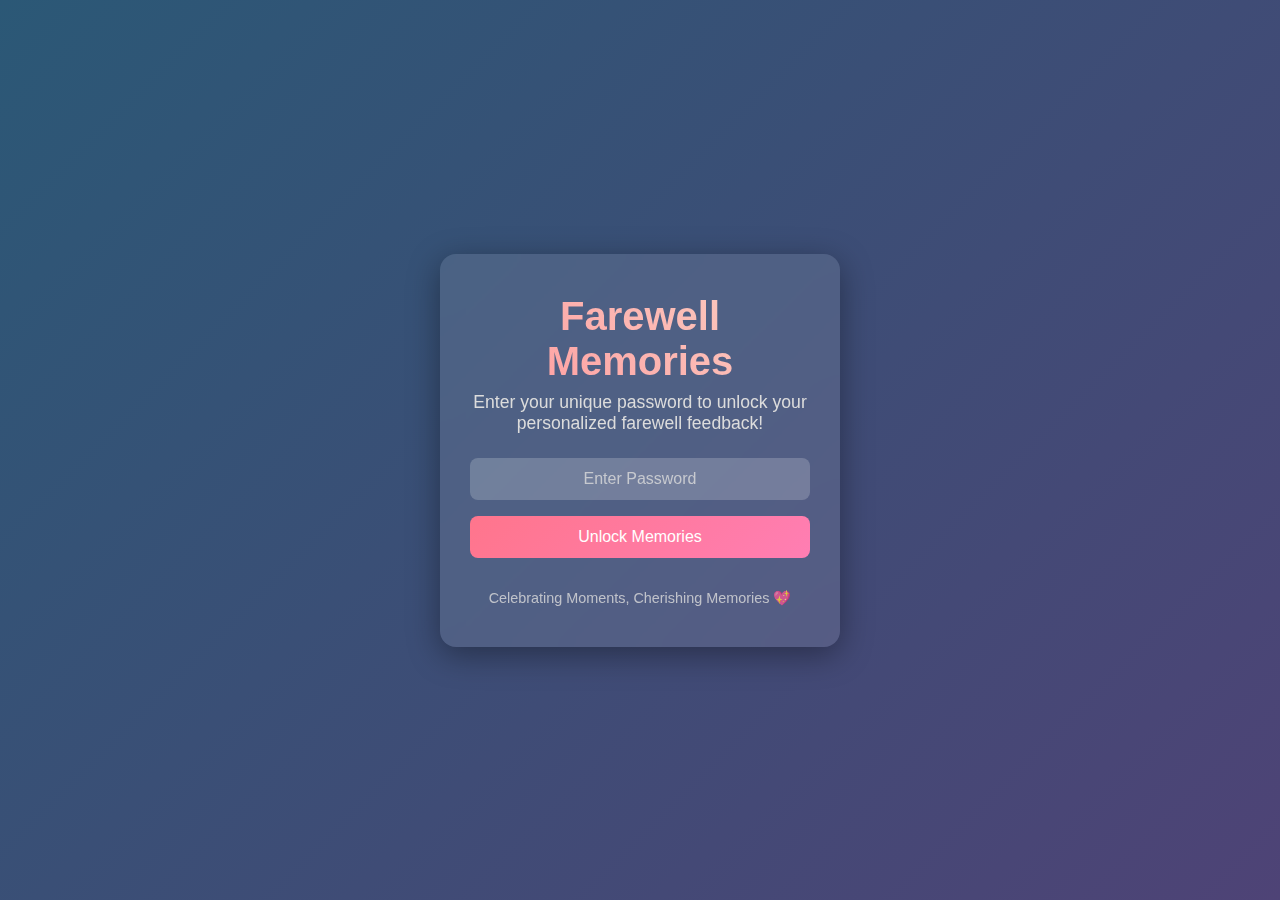
<file: index.html>
<!DOCTYPE html>
<html lang="en">
<head>
  <meta charset="UTF-8">
  <meta name="viewport" content="width=device-width, initial-scale=1.0">
  <meta http-equiv="X-UA-Compatible" content="ie=edge">
  <title>Farewell Memories Portal</title>
  <link rel="stylesheet" href="styles.css">
  <link href="https://fonts.googleapis.com/css2?family=Roboto:wght@300;500&display=swap" rel="stylesheet">
</head>
<body>
  <div class="container">
    <header>
      <h1 class="title">Farewell Memories</h1>
      <p class="subtitle">Enter your unique password to unlock your personalized farewell feedback!</p>
    </header>

    <div class="login-box">
      <input type="password" id="password" class="password-input" placeholder="Enter Password">
      <button onclick="validatePassword()" class="submit-btn">Unlock Memories</button>
    </div>

    <footer>
      <p>Celebrating Moments, Cherishing Memories 💖</p>
    </footer>
  </div>

  <script>
    function validatePassword() {
      // Mapping of passwords to feedback pages
      const passwordMapping = {
        "LadyBoss25'": "feedback1.html",
        "GoldenBoy25'": "feedback2.html",
        "SarcasticBoy25'": "feedback3.html",
        "JollyBoy25'": "feedback4.html",
        "SilentBoy25'": "feedback5.html",
        "UnoBoy25'": "feedback6.html",
      };

      const password = document.getElementById("password").value;
      if (passwordMapping[password]) {
        window.location.href = passwordMapping[password];
      } else {
        alert("Incorrect Password! Please try again.");
      }
    }
  </script>
</body>
</html>
</file>
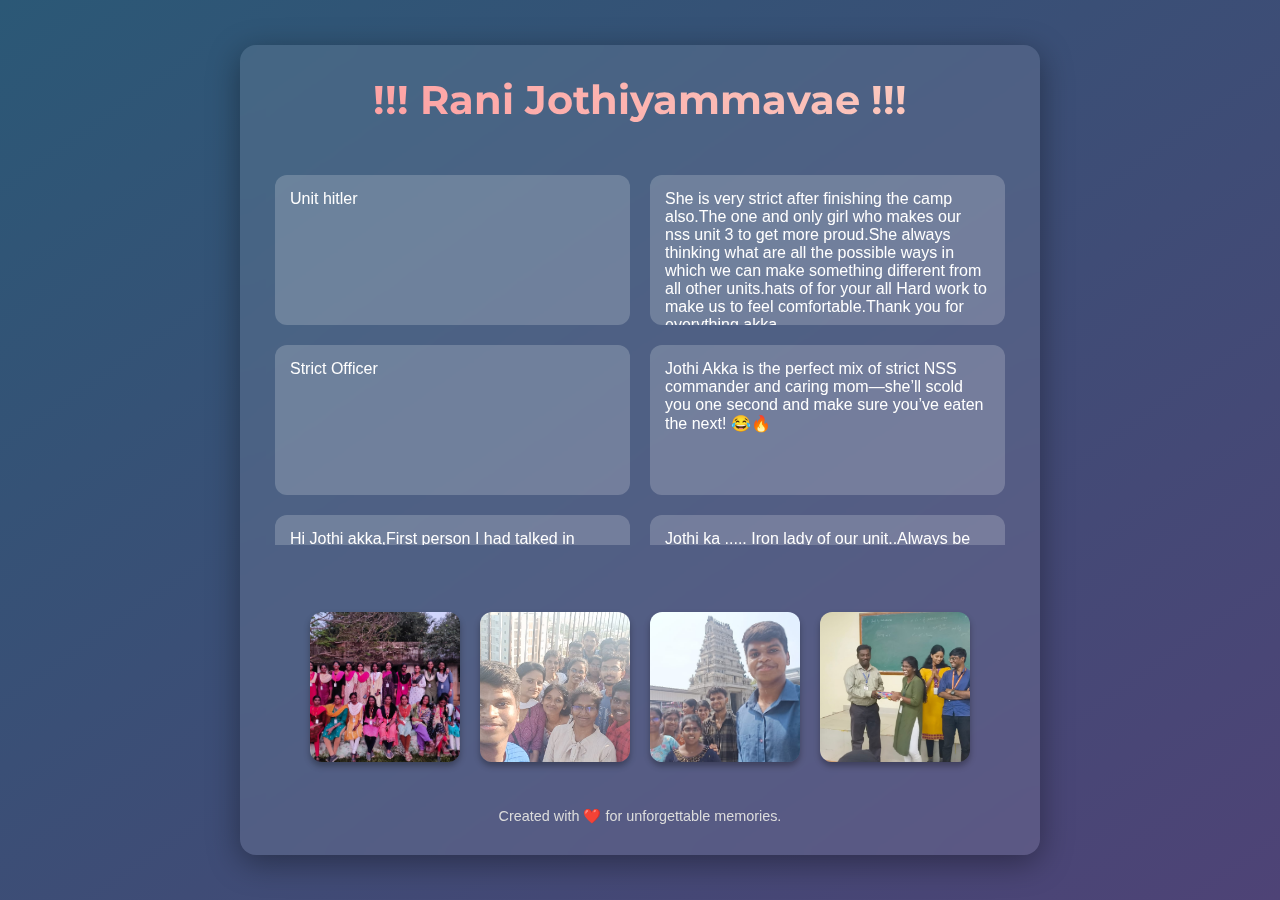
<file: feedback1.html>
<!DOCTYPE html>
<html lang="en">
<head>
  <meta charset="UTF-8">
  <meta name="viewport" content="width=device-width, initial-scale=1.0">
  <title>Farewell Feedback</title>
  <link href="https://fonts.googleapis.com/css2?family=Roboto:wght@300;500&family=Montserrat:wght@600&display=swap" rel="stylesheet">
  <style>
    * {
      margin: 0;
      padding: 0;
      box-sizing: border-box;
    }

    body {
      font-family: 'Poppins', sans-serif;
      background: linear-gradient(145deg, #2b5876, #4e4376);
      color: #ffffff;
      height: 100vh;
      display: flex;
      align-items: center;
      justify-content: center;
    }

    .container {
      background: rgba(255, 255, 255, 0.1);
      backdrop-filter: blur(10px);
      border-radius: 16px;
      padding: 30px;
      width: 90%;
      max-width: 800px;
      height: 90vh;
      text-align: center;
      box-shadow: 0 8px 32px 0 rgba(0, 0, 0, 0.37);
      display: flex;
      flex-direction: column;
      justify-content: space-between;
    }

    h1 {
      font-size: 2.5rem;
      font-family: 'Montserrat', sans-serif;
      background: -webkit-linear-gradient(45deg, #ff9a9e, #fad0c4);
      -webkit-background-clip: text;
      -webkit-text-fill-color: transparent;
    }

    .feedback-section {
      display: grid;
      grid-template-columns: 1fr 1fr;
      gap: 20px;
      overflow: auto;
      max-height: 50%;
      padding: 5px;
    }

    .feedback-box {
      background: rgba(255, 255, 255, 0.2);
      padding: 15px;
      border-radius: 12px;
      height: 150px;
      overflow-y: auto;
      font-size: 1rem;
      color: #ffffff;
      text-align: left;
    }

    .feedback-box::-webkit-scrollbar {
      width: 8px;
    }

    .feedback-box::-webkit-scrollbar-thumb {
      background-color: #ffffff60;
      border-radius: 4px;
    }

    .image-gallery {
      display: flex;
      gap: 20px;
      justify-content: center;
      flex-wrap: wrap;
      margin-top: 20px;
    }

    .image-gallery img {
      width: 150px;
      height: 150px;
      border-radius: 12px;
      object-fit: cover;
      box-shadow: 0 4px 6px rgba(0, 0, 0, 0.3);
      transition: transform 0.2s ease;
    }

    .image-gallery img:hover {
      transform: scale(1.1);
    }

    footer {
      font-size: 0.9rem;
      color: #dcdcdc;
    }
  </style>
</head>
<body>
  <div class="container">
    <h1>!!! Rani Jothiyammavae !!!</h1>

    <div class="feedback-section">
      <div class="feedback-box">Unit hitler</div>
      <div class="feedback-box">She is very strict after finishing the camp also.The one and only girl who makes our nss unit 3 to get more proud.She always thinking what are all the possible ways in which we can make something different from all other units.hats of for your all Hard work to make us to feel comfortable.Thank you for everything akka</div>
      <div class="feedback-box">Strict Officer</div>
      <div class="feedback-box">Jothi Akka is the perfect mix of strict NSS commander and caring mom—she’ll scold you one second and make sure you’ve eaten the next! 😂🔥</div>
      <div class="feedback-box">Hi Jothi akka,First person I had talked in NSS✨. Romba nalla akka...thanks akka engala ivlo caring ah paathukittadhukku♥️....neenga romba kova pattu paathadhe illa😅🥰....infact neenga help panla na naa NSS la join pandrukkave maaten....so thanks a lots and lots akka🙏🏻✨♥️</div>
      <div class="feedback-box">Jothi ka ..... Iron lady of our unit..Always be bold and happy like this❤️‍🔥</div>
      <div class="feedback-box">Akka ...neenga irundha meet kalakalapa irrukum ka ....serious pora meetku vara guest maari neenga...ka</div>
      <div class="feedback-box">Who is strictly person</div>
      <div class="feedback-box">Responsible sister. Care taker</div>
      <div class="feedback-box">Akka you have been nothing but wonderful throughout this service. But there were time we used to scold you, for being too strict. But the kind heart of you was clearly visible during orphanage visit and camp. THANK YOU for all the support and hard work you've put in.</div>
      <div class="feedback-box">"Enna ragam sir avan" apdinu solra maadiri irukkum. Yenna! palladharava jollyaa irupaanga palla neram summave kurai solline irupaanga silla neram semma strictaa irupaanga pa. Oru sila neram "Enna Enna solran paarunga" apdiyum irukkum. But as always, avanga romba silent but sometimes violent and calm but silent boom. Such a straight forward character pa avanga. 😤😭😎</div>
      <div class="feedback-box">My immediate senior akka</div>
      <div class="feedback-box">PO's daughter ehhh siricha azhaga irukinga so siringa</div>
    </div>

    <div class="image-gallery">
      <img src="j1.jpg" alt="Memory 1">
      <img src="j2.jpg" alt="Memory 2">
      <img src="j3.jpg" alt="Memory 3">
      <img src="j4.jpg" alt="Memory 4">
    </div>

    <footer>
      <p>Created with ❤️ for unforgettable memories.</p>
    </footer>
  </div>
</body>
</html>
</file>
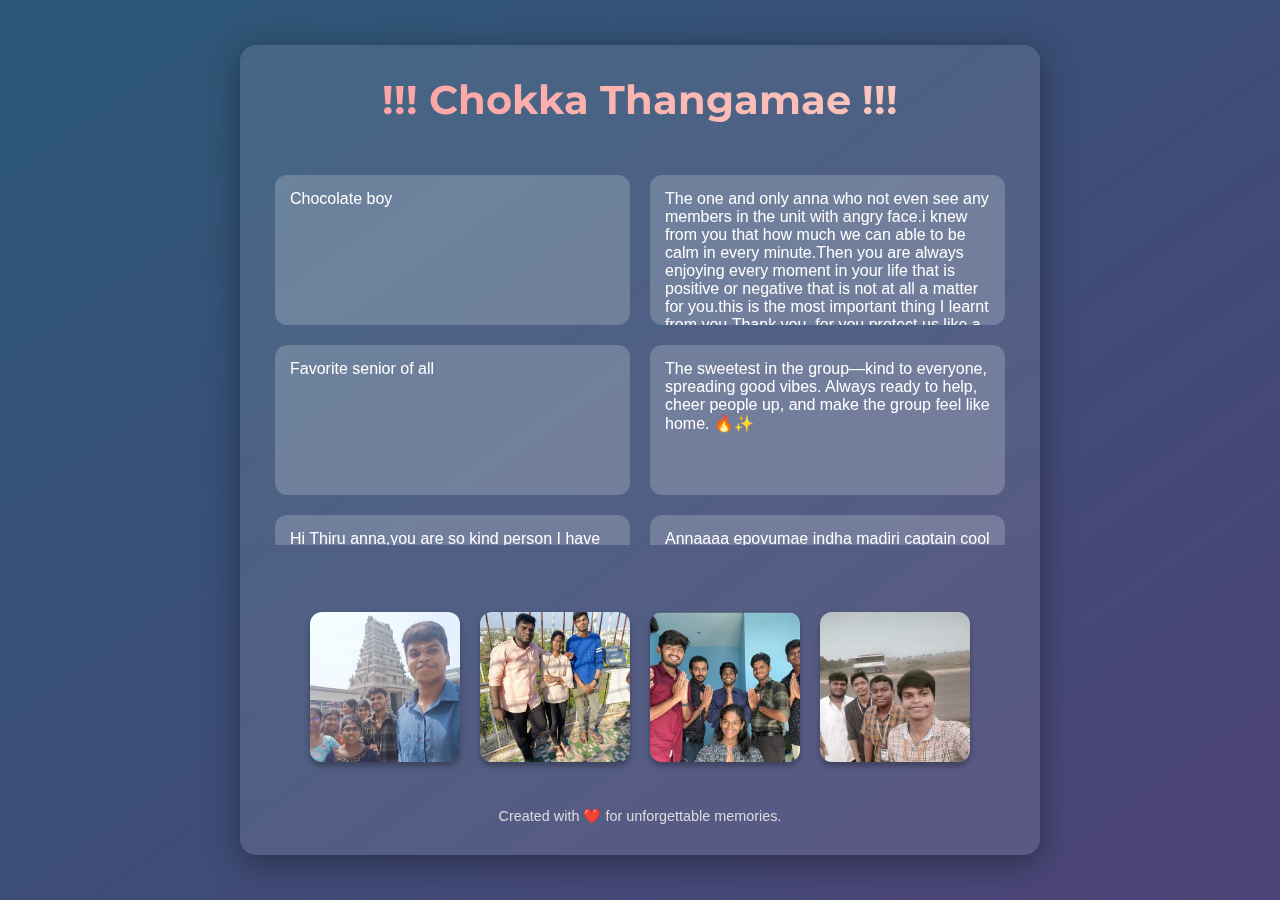
<file: feedback2.html>
<!DOCTYPE html>
<html lang="en">
<head>
  <meta charset="UTF-8">
  <meta name="viewport" content="width=device-width, initial-scale=1.0">
  <title>Farewell Feedback</title>
  <link href="https://fonts.googleapis.com/css2?family=Roboto:wght@300;500&family=Montserrat:wght@600&display=swap" rel="stylesheet">
  <style>
    * {
      margin: 0;
      padding: 0;
      box-sizing: border-box;
    }

    body {
      font-family: 'Poppins', sans-serif;
      background: linear-gradient(145deg, #2b5876, #4e4376);
      color: #ffffff;
      height: 100vh;
      display: flex;
      align-items: center;
      justify-content: center;
    }

    .container {
      background: rgba(255, 255, 255, 0.1);
      backdrop-filter: blur(10px);
      border-radius: 16px;
      padding: 30px;
      width: 90%;
      max-width: 800px;
      height: 90vh;
      text-align: center;
      box-shadow: 0 8px 32px 0 rgba(0, 0, 0, 0.37);
      display: flex;
      flex-direction: column;
      justify-content: space-between;
    }

    h1 {
      font-size: 2.5rem;
      font-family: 'Montserrat', sans-serif;
      background: -webkit-linear-gradient(45deg, #ff9a9e, #fad0c4);
      -webkit-background-clip: text;
      -webkit-text-fill-color: transparent;
    }

    .feedback-section {
      display: grid;
      grid-template-columns: 1fr 1fr;
      gap: 20px;
      overflow: auto;
      max-height: 50%;
      padding: 5px;
    }

    .feedback-box {
      background: rgba(255, 255, 255, 0.2);
      padding: 15px;
      border-radius: 12px;
      height: 150px;
      overflow-y: auto;
      font-size: 1rem;
      color: #ffffff;
      text-align: left;
    }

    .feedback-box::-webkit-scrollbar {
      width: 8px;
    }

    .feedback-box::-webkit-scrollbar-thumb {
      background-color: #ffffff60;
      border-radius: 4px;
    }

    .image-gallery {
      display: flex;
      gap: 20px;
      justify-content: center;
      flex-wrap: wrap;
      margin-top: 20px;
    }

    .image-gallery img {
      width: 150px;
      height: 150px;
      border-radius: 12px;
      object-fit: cover;
      box-shadow: 0 4px 6px rgba(0, 0, 0, 0.3);
      transition: transform 0.2s ease;
    }

    .image-gallery img:hover {
      transform: scale(1.1);
    }

    footer {
      font-size: 0.9rem;
      color: #dcdcdc;
    }
  </style>
</head>
<body>
  <div class="container">
    <h1>!!! Chokka Thangamae !!!</h1>

    <div class="feedback-section">
      <div class="feedback-box">Chocolate boy</div>
      <div class="feedback-box">The one and only anna who not even see any members in the unit with angry face.i knew from you that how much we can able to be calm in every minute.Then you are always enjoying every moment in your life that is positive or negative that is not at all a matter for you.this is the most important thing I learnt from you.Thank you ,for you protect us like a child in every moment during camp days.</div>
      <div class="feedback-box">Favorite senior of all</div>
      <div class="feedback-box">The sweetest in the group—kind to everyone, spreading good vibes. Always ready to help, cheer people up, and make the group feel like home. 🔥✨</div>
      <div class="feedback-box">Hi Thiru anna,you are so kind person I have seen in unit✨...we are blessed to get a senior like you☺️....you are also my department senior....kovam appdi nu oru vaartha irukkuradhu ungalukku theriyumaa theriyaadha nu therla😅 because oru edathula kooda neenga kova pattadhilla...
        Unit la such a kind and good person✨...
        Thanks anna engala avlo caring ah paathukitadhukku🥰🙏🏻😅</div>
      <div class="feedback-box">Annaaaa epovumae indha madiri captain cool ah irunga😇</div>
      <div class="feedback-box">Anna ...unga brotherhood nature romba pidikum then oru leadership ...kind soft hearted aa irundha kooda panna mudiyumna neenga oru example .</div>
      <div class="feedback-box">Who cares us</div>
      <div class="feedback-box">He is my friend beyond my senior. Guider. Well wisher. Favourite.supportive.</div>
      <div class="feedback-box">you are the most sweetest person I've ever seen anna. I've learned so much from seeing you - being calm in all situations, thinking clearly, having proper communications and many more. You stand out in a huge crowd anna. you have a good charisma anna. ALL THE BEST</div>
      <div class="feedback-box">Thangam ku innoru peru thiru annan dhaan. Ella meetlayum seri eventslayum seri ore madhiri brightaa jolliparu aprom ore madhiri aarudhala pesuvaru. Semma calm aana character avaru. Avaroda smile and attitude romba pudikum. I like the best from him. He is very open type pa.😎😎😎🦋</div>
      <div class="feedback-box">Funny anna</div>
    </div>

    <div class="image-gallery">
      <img src="t1.jpg" alt="Memory 1">
      <img src="t2.jpg" alt="Memory 2">
      <img src="t3.jpg" alt="Memory 3">
      <img src="t4.jpg" alt="Memory 4">
    </div>

    <footer>
      <p>Created with ❤️ for unforgettable memories.</p>
    </footer>
  </div>
</body>
</html>
</file>
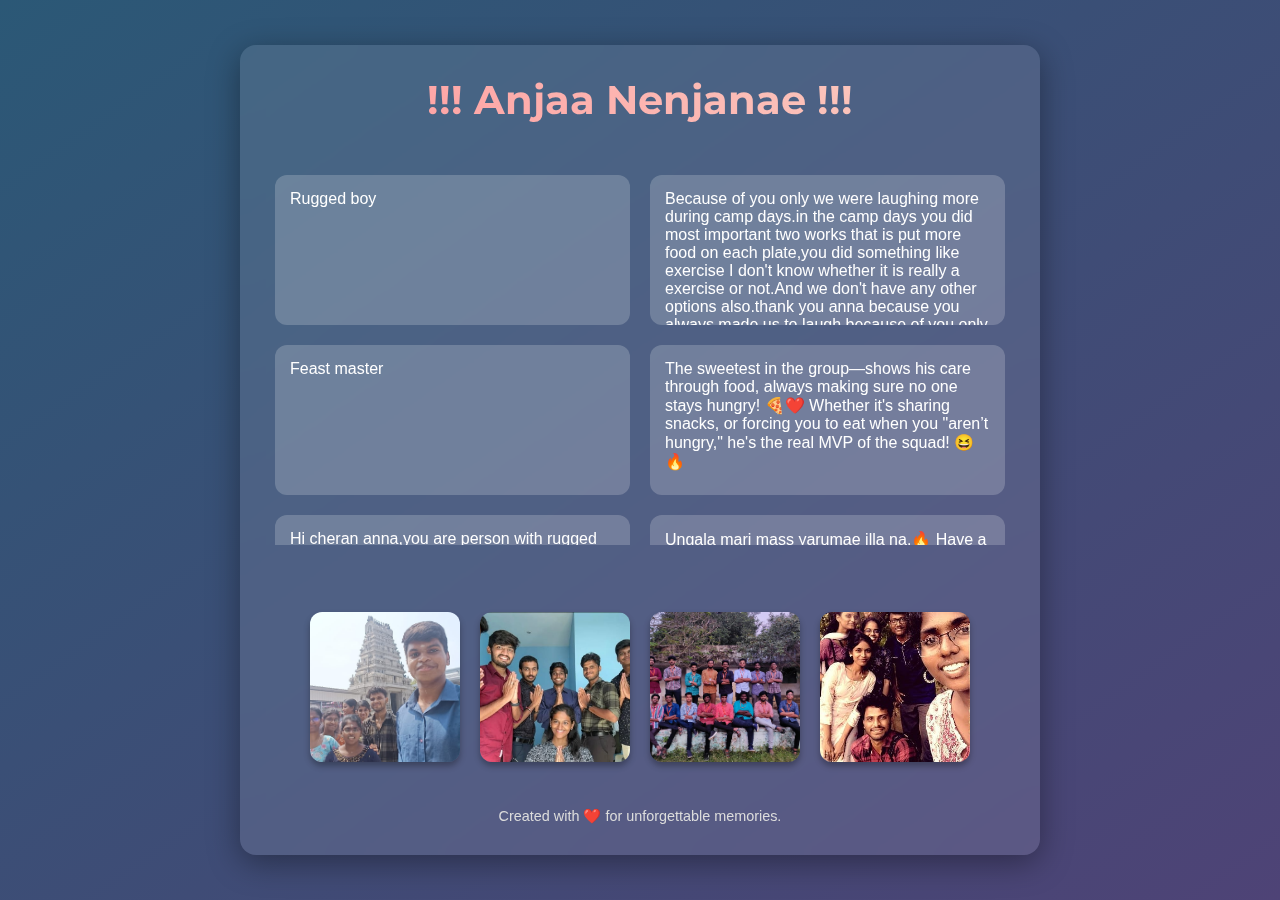
<file: feedback3.html>
<!DOCTYPE html>
<html lang="en">
<head>
  <meta charset="UTF-8">
  <meta name="viewport" content="width=device-width, initial-scale=1.0">
  <title>Farewell Feedback</title>
  <link href="https://fonts.googleapis.com/css2?family=Roboto:wght@300;500&family=Montserrat:wght@600&display=swap" rel="stylesheet">
  <style>
    * {
      margin: 0;
      padding: 0;
      box-sizing: border-box;
    }

    body {
      font-family: 'Poppins', sans-serif;
      background: linear-gradient(145deg, #2b5876, #4e4376);
      color: #ffffff;
      height: 100vh;
      display: flex;
      align-items: center;
      justify-content: center;
    }

    .container {
      background: rgba(255, 255, 255, 0.1);
      backdrop-filter: blur(10px);
      border-radius: 16px;
      padding: 30px;
      width: 90%;
      max-width: 800px;
      height: 90vh;
      text-align: center;
      box-shadow: 0 8px 32px 0 rgba(0, 0, 0, 0.37);
      display: flex;
      flex-direction: column;
      justify-content: space-between;
    }

    h1 {
      font-size: 2.5rem;
      font-family: 'Montserrat', sans-serif;
      background: -webkit-linear-gradient(45deg, #ff9a9e, #fad0c4);
      -webkit-background-clip: text;
      -webkit-text-fill-color: transparent;
    }

    .feedback-section {
      display: grid;
      grid-template-columns: 1fr 1fr;
      gap: 20px;
      overflow: auto;
      max-height: 50%;
      padding: 5px;
    }

    .feedback-box {
      background: rgba(255, 255, 255, 0.2);
      padding: 15px;
      border-radius: 12px;
      height: 150px;
      overflow-y: auto;
      font-size: 1rem;
      color: #ffffff;
      text-align: left;
    }

    .feedback-box::-webkit-scrollbar {
      width: 8px;
    }

    .feedback-box::-webkit-scrollbar-thumb {
      background-color: #ffffff60;
      border-radius: 4px;
    }

    .image-gallery {
      display: flex;
      gap: 20px;
      justify-content: center;
      flex-wrap: wrap;
      margin-top: 20px;
    }

    .image-gallery img {
      width: 150px;
      height: 150px;
      border-radius: 12px;
      object-fit: cover;
      box-shadow: 0 4px 6px rgba(0, 0, 0, 0.3);
      transition: transform 0.2s ease;
    }

    .image-gallery img:hover {
      transform: scale(1.1);
    }

    footer {
      font-size: 0.9rem;
      color: #dcdcdc;
    }
  </style>
</head>
<body>
  <div class="container">
    <h1>!!! Anjaa Nenjanae !!!</h1>

    <div class="feedback-section">
      <div class="feedback-box">Rugged boy</div>
      <div class="feedback-box">Because of you only we were laughing more during camp days.in the camp days you did most important two works that is put more food on each plate,you did something like exercise I don't know whether it is really a exercise or not.And we don't have any other options also.thank you anna because you always made us to laugh.because of you only we had more conversation with each one in the camp.</div>
      <div class="feedback-box">Feast master</div>
      <div class="feedback-box">The sweetest in the group—shows his care through food, always making sure no one stays hungry! 🍕❤️ Whether it's sharing snacks, or forcing you to eat when you "aren’t hungry," he's the real MVP of the squad! 😆🔥</div>
      <div class="feedback-box">Hi cheran anna,you are person with rugged face but with a soft heart❤️...Naa unit vandhadhula irundhu neenga kova pattu paathadhilla😅...mathavanga solli dhaa neenga ivlo terror guy ne theriyum but Naa appdi laam feel pannadhilla anna☺️...you are pakka chocolate boy so appde maintain pannunga😂 rugged boy maari maara vendaam😂... according to me neenga romba jolly type, kind hearted person ✨❤️☺️... thanks for your caring anna 🙏🏻❤️</div>
      <div class="feedback-box">Ungala mari mass yarumae illa na.🔥 Have a great life after college.</div>
      <div class="feedback-box">Veetla oru pasamaana anna irundha evalo thollaiyo avalo tholla cheran anna......</div>
      <div class="feedback-box">Legend in uno cards</div>
      <div class="feedback-box">A brother who is caring and funny.</div>
      <div class="feedback-box">I never knew you were this outspoken until we spoke in camp. Such a good soul. We saw you make some life threatening decisions in camp. you were brave for that. Maintain the his spirit throughout you life anna. ALL THE BEST</div>
      <div class="feedback-box">Yenda... intha annana pathi sollanum naa meen madhiri. Mull neraiya irukkum aana lastaa tasteaa irukkum. Athe madhiri avara naan paartha vidham apdi, athavathu Ella meetlayum seri eventslayum seri kaandu aagamadhiri pesuvan avan. Aana lastaa semma jollyaa palagnaaru. So sweet and salty character.🤬😤😓🥺😅😀</div>
      <div class="feedback-box">At first I thought he was like a mad anna
        But he became more funny after camp</div>
      <div class="feedback-box">Bus stand la oru akka kodave irukingala athu yaruuu?</div>
    </div>

    <div class="image-gallery">
      <img src="Cheran1.jpg" alt="Memory 1">
      <img src="cheran2.jpg" alt="Memory 2">
      <img src="cheran3.jpg" alt="Memory 3">
      <img src="cheran4.jpg" alt="Memory 4">
    </div>

    <footer>
      <p>Created with ❤️ for unforgettable memories.</p>
    </footer>
  </div>
</body>
</html>
</file>
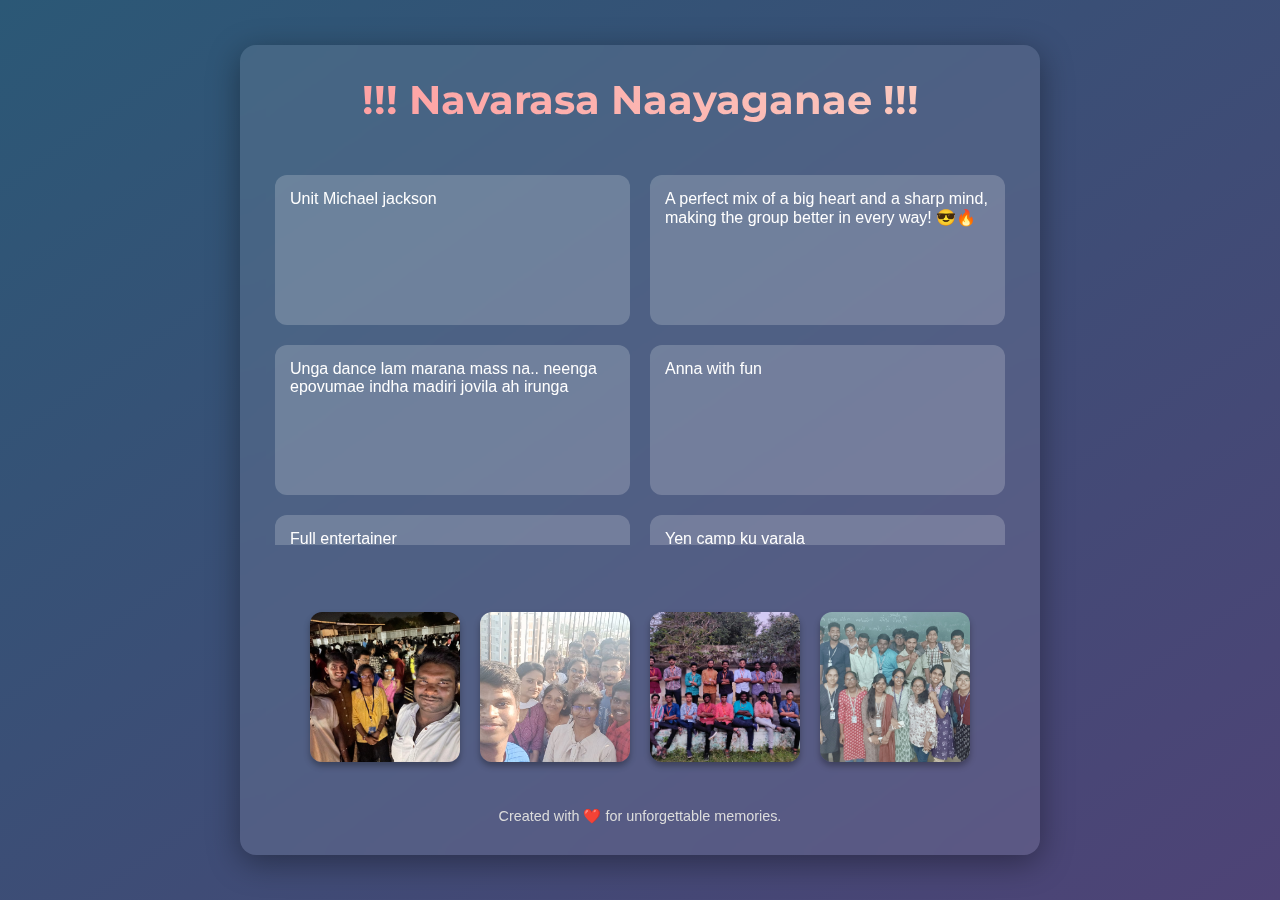
<file: feedback4.html>
<!DOCTYPE html>
<html lang="en">
<head>
  <meta charset="UTF-8">
  <meta name="viewport" content="width=device-width, initial-scale=1.0">
  <title>Farewell Feedback</title>
  <link href="https://fonts.googleapis.com/css2?family=Roboto:wght@300;500&family=Montserrat:wght@600&display=swap" rel="stylesheet">
  <style>
    * {
      margin: 0;
      padding: 0;
      box-sizing: border-box;
    }

    body {
      font-family: 'Poppins', sans-serif;
      background: linear-gradient(145deg, #2b5876, #4e4376);
      color: #ffffff;
      height: 100vh;
      display: flex;
      align-items: center;
      justify-content: center;
    }

    .container {
      background: rgba(255, 255, 255, 0.1);
      backdrop-filter: blur(10px);
      border-radius: 16px;
      padding: 30px;
      width: 90%;
      max-width: 800px;
      height: 90vh;
      text-align: center;
      box-shadow: 0 8px 32px 0 rgba(0, 0, 0, 0.37);
      display: flex;
      flex-direction: column;
      justify-content: space-between;
    }

    h1 {
      font-size: 2.5rem;
      font-family: 'Montserrat', sans-serif;
      background: -webkit-linear-gradient(45deg, #ff9a9e, #fad0c4);
      -webkit-background-clip: text;
      -webkit-text-fill-color: transparent;
    }

    .feedback-section {
      display: grid;
      grid-template-columns: 1fr 1fr;
      gap: 20px;
      overflow: auto;
      max-height: 50%;
      padding: 5px;
    }

    .feedback-box {
      background: rgba(255, 255, 255, 0.2);
      padding: 15px;
      border-radius: 12px;
      height: 150px;
      overflow-y: auto;
      font-size: 1rem;
      color: #ffffff;
      text-align: left;
    }

    .feedback-box::-webkit-scrollbar {
      width: 8px;
    }

    .feedback-box::-webkit-scrollbar-thumb {
      background-color: #ffffff60;
      border-radius: 4px;
    }

    .image-gallery {
      display: flex;
      gap: 20px;
      justify-content: center;
      flex-wrap: wrap;
      margin-top: 20px;
    }

    .image-gallery img {
      width: 150px;
      height: 150px;
      border-radius: 12px;
      object-fit: cover;
      box-shadow: 0 4px 6px rgba(0, 0, 0, 0.3);
      transition: transform 0.2s ease;
    }

    .image-gallery img:hover {
      transform: scale(1.1);
    }

    footer {
      font-size: 0.9rem;
      color: #dcdcdc;
    }
  </style>
</head>
<body>
  <div class="container">
    <h1>!!! Navarasa Naayaganae !!!</h1>

    <div class="feedback-section">
      <div class="feedback-box">Unit Michael jackson</div>
      <div class="feedback-box">A perfect mix of a big heart and a sharp mind, making the group better in every way! 😎🔥</div>
      <div class="feedback-box">Unga dance lam marana mass na.. neenga epovumae indha madiri jovila ah irunga</div>
      <div class="feedback-box">Anna with fun</div>
      <div class="feedback-box">Full entertainer</div>
      <div class="feedback-box">Yen camp ku varala</div>
      <div class="feedback-box">First ellam ungala paathu bayanthaen ippo ellam ungala paathu sirikkuraen</div>
    </div>

    <div class="image-gallery">
      <img src="p1.jpg" alt="Memory 1">
      <img src="p2.jpg" alt="Memory 2">
      <img src="p3.jpg" alt="Memory 3">
      <img src="p4.jpg" alt="Memory 4">
    </div>

    <footer>
      <p>Created with ❤️ for unforgettable memories.</p>
    </footer>
  </div>
</body>
</html>
</file>
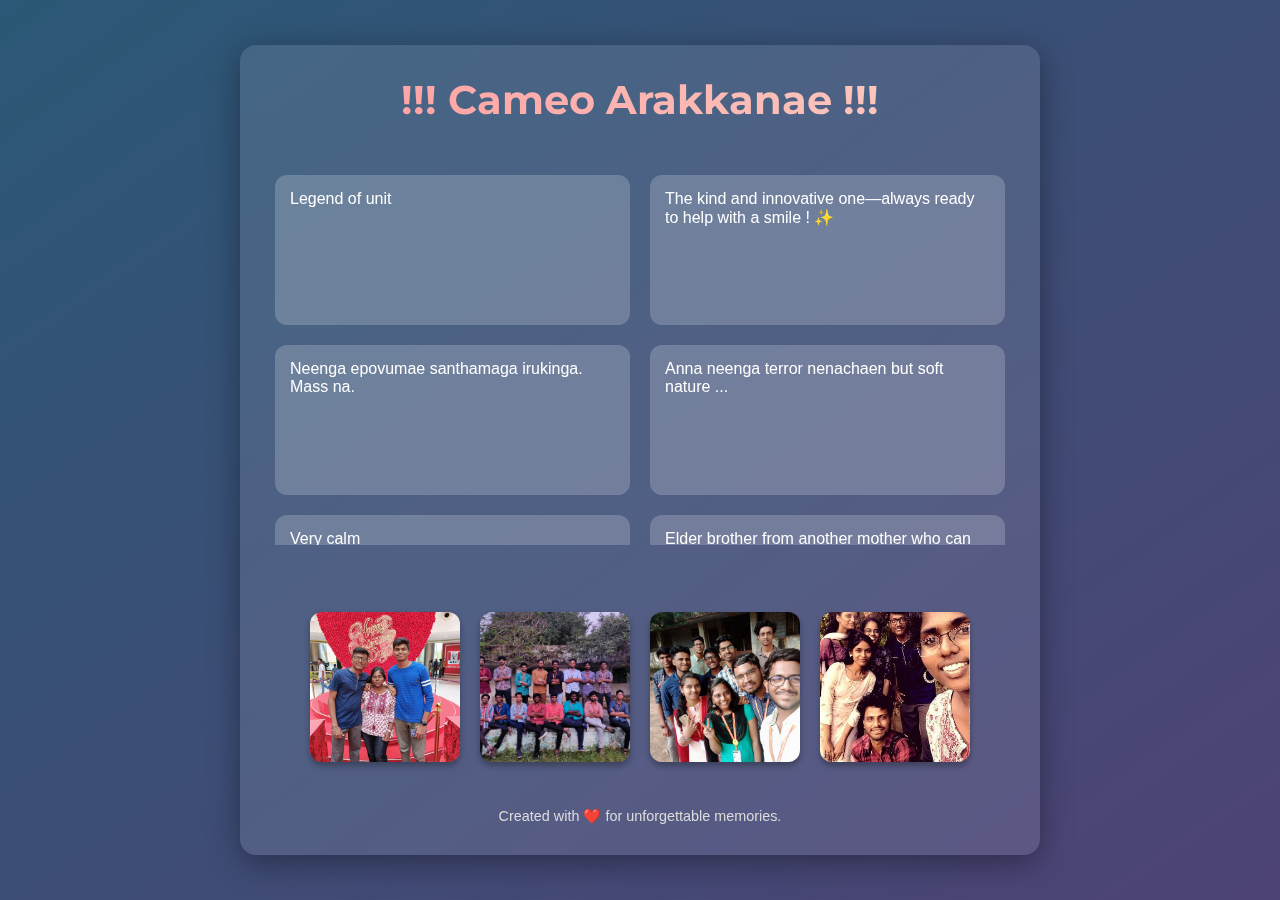
<file: feedback5.html>
<!DOCTYPE html>
<html lang="en">
<head>
  <meta charset="UTF-8">
  <meta name="viewport" content="width=device-width, initial-scale=1.0">
  <title>Farewell Feedback</title>
  <link href="https://fonts.googleapis.com/css2?family=Roboto:wght@300;500&family=Montserrat:wght@600&display=swap" rel="stylesheet">
  <style>
    * {
      margin: 0;
      padding: 0;
      box-sizing: border-box;
    }

    body {
      font-family: 'Poppins', sans-serif;
      background: linear-gradient(145deg, #2b5876, #4e4376);
      color: #ffffff;
      height: 100vh;
      display: flex;
      align-items: center;
      justify-content: center;
    }

    .container {
      background: rgba(255, 255, 255, 0.1);
      backdrop-filter: blur(10px);
      border-radius: 16px;
      padding: 30px;
      width: 90%;
      max-width: 800px;
      height: 90vh;
      text-align: center;
      box-shadow: 0 8px 32px 0 rgba(0, 0, 0, 0.37);
      display: flex;
      flex-direction: column;
      justify-content: space-between;
    }

    h1 {
      font-size: 2.5rem;
      font-family: 'Montserrat', sans-serif;
      background: -webkit-linear-gradient(45deg, #ff9a9e, #fad0c4);
      -webkit-background-clip: text;
      -webkit-text-fill-color: transparent;
    }

    .feedback-section {
      display: grid;
      grid-template-columns: 1fr 1fr;
      gap: 20px;
      overflow: auto;
      max-height: 50%;
      padding: 5px;
    }

    .feedback-box {
      background: rgba(255, 255, 255, 0.2);
      padding: 15px;
      border-radius: 12px;
      height: 150px;
      overflow-y: auto;
      font-size: 1rem;
      color: #ffffff;
      text-align: left;
    }

    .feedback-box::-webkit-scrollbar {
      width: 8px;
    }

    .feedback-box::-webkit-scrollbar-thumb {
      background-color: #ffffff60;
      border-radius: 4px;
    }

    .image-gallery {
      display: flex;
      gap: 20px;
      justify-content: center;
      flex-wrap: wrap;
      margin-top: 20px;
    }

    .image-gallery img {
      width: 150px;
      height: 150px;
      border-radius: 12px;
      object-fit: cover;
      box-shadow: 0 4px 6px rgba(0, 0, 0, 0.3);
      transition: transform 0.2s ease;
    }

    .image-gallery img:hover {
      transform: scale(1.1);
    }

    footer {
      font-size: 0.9rem;
      color: #dcdcdc;
    }
  </style>
</head>
<body>
  <div class="container">
    <h1>!!! Cameo Arakkanae !!!</h1>

    <div class="feedback-section">
      <div class="feedback-box">Legend of unit</div>
      <div class="feedback-box">The kind and innovative one—always ready to help with a smile ! ✨</div>
      <div class="feedback-box">Neenga epovumae santhamaga irukinga. Mass na.</div>
      <div class="feedback-box">Anna neenga terror nenachaen but soft nature ...</div>
      <div class="feedback-box">Very calm</div>
      <div class="feedback-box">Elder brother from another mother who can we share everything. Trustable Understanding.well wisher.</div>
      <div class="feedback-box">Rombo silent, avlova pesamaataru but correcta andha andha vellaiya seivaru. Nalla guide and support pannuvaru pa. Avlothaan Enakku theriyum. 👋😀</div>
    </div>

    <div class="image-gallery">
      <img src="a1.jpg" alt="Memory 1">
      <img src="a2.jpg" alt="Memory 2">
      <img src="a3.jpg" alt="Memory 3">
      <img src="a4.jpg" alt="Memory 4">
    </div>

    <footer>
      <p>Created with ❤️ for unforgettable memories.</p>
    </footer>
  </div>
</body>
</html>
</file>
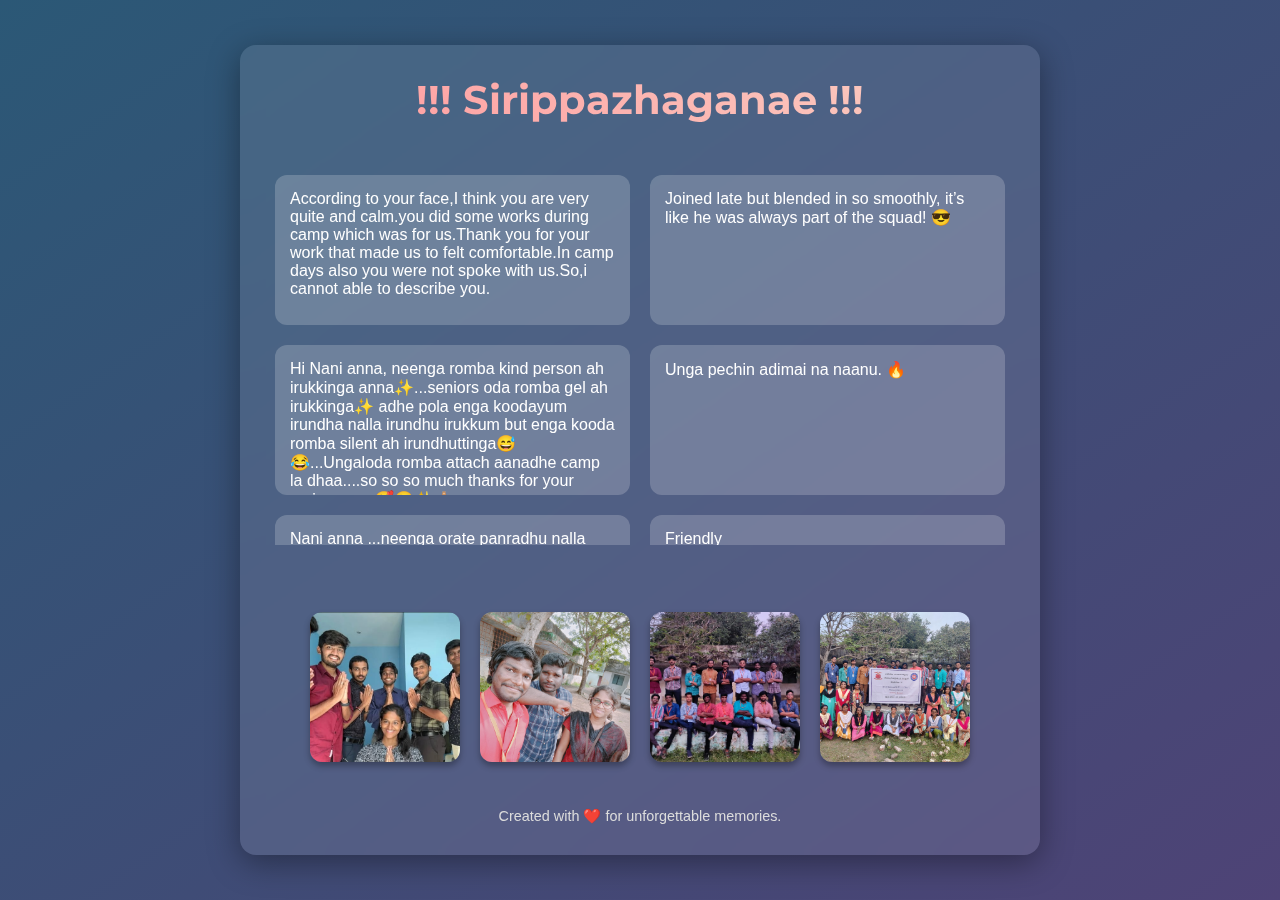
<file: feedback6.html>
<!DOCTYPE html>
<html lang="en">
<head>
  <meta charset="UTF-8">
  <meta name="viewport" content="width=device-width, initial-scale=1.0">
  <title>Farewell Feedback</title>
  <link href="https://fonts.googleapis.com/css2?family=Roboto:wght@300;500&family=Montserrat:wght@600&display=swap" rel="stylesheet">
  <style>
    * {
      margin: 0;
      padding: 0;
      box-sizing: border-box;
    }

    body {
      font-family: 'Poppins', sans-serif;
      background: linear-gradient(145deg, #2b5876, #4e4376);
      color: #ffffff;
      height: 100vh;
      display: flex;
      align-items: center;
      justify-content: center;
    }

    .container {
      background: rgba(255, 255, 255, 0.1);
      backdrop-filter: blur(10px);
      border-radius: 16px;
      padding: 30px;
      width: 90%;
      max-width: 800px;
      height: 90vh;
      text-align: center;
      box-shadow: 0 8px 32px 0 rgba(0, 0, 0, 0.37);
      display: flex;
      flex-direction: column;
      justify-content: space-between;
    }

    h1 {
      font-size: 2.5rem;
      font-family: 'Montserrat', sans-serif;
      background: -webkit-linear-gradient(45deg, #ff9a9e, #fad0c4);
      -webkit-background-clip: text;
      -webkit-text-fill-color: transparent;
    }

    .feedback-section {
      display: grid;
      grid-template-columns: 1fr 1fr;
      gap: 20px;
      overflow: auto;
      max-height: 50%;
      padding: 5px;
    }

    .feedback-box {
      background: rgba(255, 255, 255, 0.2);
      padding: 15px;
      border-radius: 12px;
      height: 150px;
      overflow-y: auto;
      font-size: 1rem;
      color: #ffffff;
      text-align: left;
    }

    .feedback-box::-webkit-scrollbar {
      width: 8px;
    }

    .feedback-box::-webkit-scrollbar-thumb {
      background-color: #ffffff60;
      border-radius: 4px;
    }

    .image-gallery {
      display: flex;
      gap: 20px;
      justify-content: center;
      flex-wrap: wrap;
      margin-top: 20px;
    }

    .image-gallery img {
      width: 150px;
      height: 150px;
      border-radius: 12px;
      object-fit: cover;
      box-shadow: 0 4px 6px rgba(0, 0, 0, 0.3);
      transition: transform 0.2s ease;
    }

    .image-gallery img:hover {
      transform: scale(1.1);
    }

    footer {
      font-size: 0.9rem;
      color: #dcdcdc;
    }
  </style>
</head>
<body>
  <div class="container">
    <h1>!!! Sirippazhaganae !!!</h1>

    <div class="feedback-section">
      <div class="feedback-box">According to your face,I think you are very quite and calm.you did some works during camp which was for us.Thank you for your work that made us to felt comfortable.In camp days also you were not spoke with us.So,i cannot able to describe you.</div>
      <div class="feedback-box">Joined late but blended in so smoothly, it’s like he was always part of the squad! 😎</div>
      <div class="feedback-box">Hi Nani anna, neenga romba kind person ah irukkinga anna✨...seniors oda romba gel ah irukkinga✨ adhe pola enga koodayum irundha nalla irundhu irukkum but enga kooda romba silent ah irundhuttinga😅😂...Ungaloda romba attach aanadhe camp la dhaa....so so so much thanks for your caring anna🥰☺️✨🙏🏻...</div>
      <div class="feedback-box">Unga pechin adimai na naanu. 🔥</div>
      <div class="feedback-box">Nani anna ...neenga orate panradhu nalla irruku anna .</div>
      <div class="feedback-box">Friendly</div>
      <div class="feedback-box">Talented</div>
      <div class="feedback-box">Ivara pathi sollanumna "Lateaa vandaalum latestaa pannaru". Vandhavaru sirappa nammala paathikinaaru. So sweet of him. Jolly aa irundhadhu. 😎😀🦋</div>
    </div>

    <div class="image-gallery">
      <img src="n1.jpg" alt="Memory 1">
      <img src="n2.jpg" alt="Memory 2">
      <img src="n3.jpg" alt="Memory 3">
      <img src="n4.jpg" alt="Memory 4">
    </div>

    <footer>
      <p>Created with ❤️ for unforgettable memories.</p>
    </footer>
  </div>
</body>
</html>
</file>
<file: styles.css>
/* General Reset */
* {
  margin: 0;
  padding: 0;
  box-sizing: border-box;
}

body {
  font-family: 'Poppins', sans-serif;
  background: linear-gradient(135deg, #2b5876, #4e4376);
  color: #fff;
  min-height: 100vh;
  display: flex;
  justify-content: center;
  align-items: center;
}

.container {
  background: rgba(255, 255, 255, 0.1);
  backdrop-filter: blur(10px);
  border-radius: 16px;
  padding: 40px 30px;
  text-align: center;
  width: 90%;
  max-width: 400px;
  box-shadow: 0 8px 32px 0 rgba(0, 0, 0, 0.37);
}

.title {
  font-size: 2.5rem;
  font-weight: bold;
  margin-bottom: 0.5rem;
  background: -webkit-linear-gradient(45deg, #ff9a9e, #fad0c4);
  -webkit-background-clip: text;
  -webkit-text-fill-color: transparent;
  font-family: 'Montserrat', sans-serif;
}

.subtitle {
  font-size: 1.1rem;
  font-weight: 300;
  margin-bottom: 1.5rem;
  color: #dcdcdc;
}

.login-box {
  margin-top: 1.5rem;
  position: relative;
}

.password-input {
  padding: 12px;
  width: 100%;
  max-width: 350px;
  border-radius: 8px;
  border: none;
  outline: none;
  font-size: 1rem;
  margin-bottom: 1rem;
  background: rgba(255, 255, 255, 0.2);
  color: white;
  text-align: center;
}

.password-input::placeholder {
  color: #dcdcdc;
  opacity: 0.8;
}

.eye-icon {
  position: absolute;
  right: 15px;
  top: 12px;
  cursor: pointer;
  color: #dcdcdc;
}

.submit-btn {
  background: linear-gradient(135deg, #ff758c, #ff7eb3);
  color: #fff;
  padding: 12px 24px;
  border: none;
  border-radius: 8px;
  cursor: pointer;
  font-size: 1rem;
  transition: transform 0.3s, background 0.3s;
  width: 100%;
  max-width: 350px;
}

.submit-btn:hover {
  background: linear-gradient(135deg, #ff5890, #ff739b);
  transform: translateY(-3px);
}

footer {
  margin-top: 2rem;
  font-size: 0.9rem;
  font-weight: 300;
  color: #dcdcdc;
  opacity: 0.8;
}
</file>
